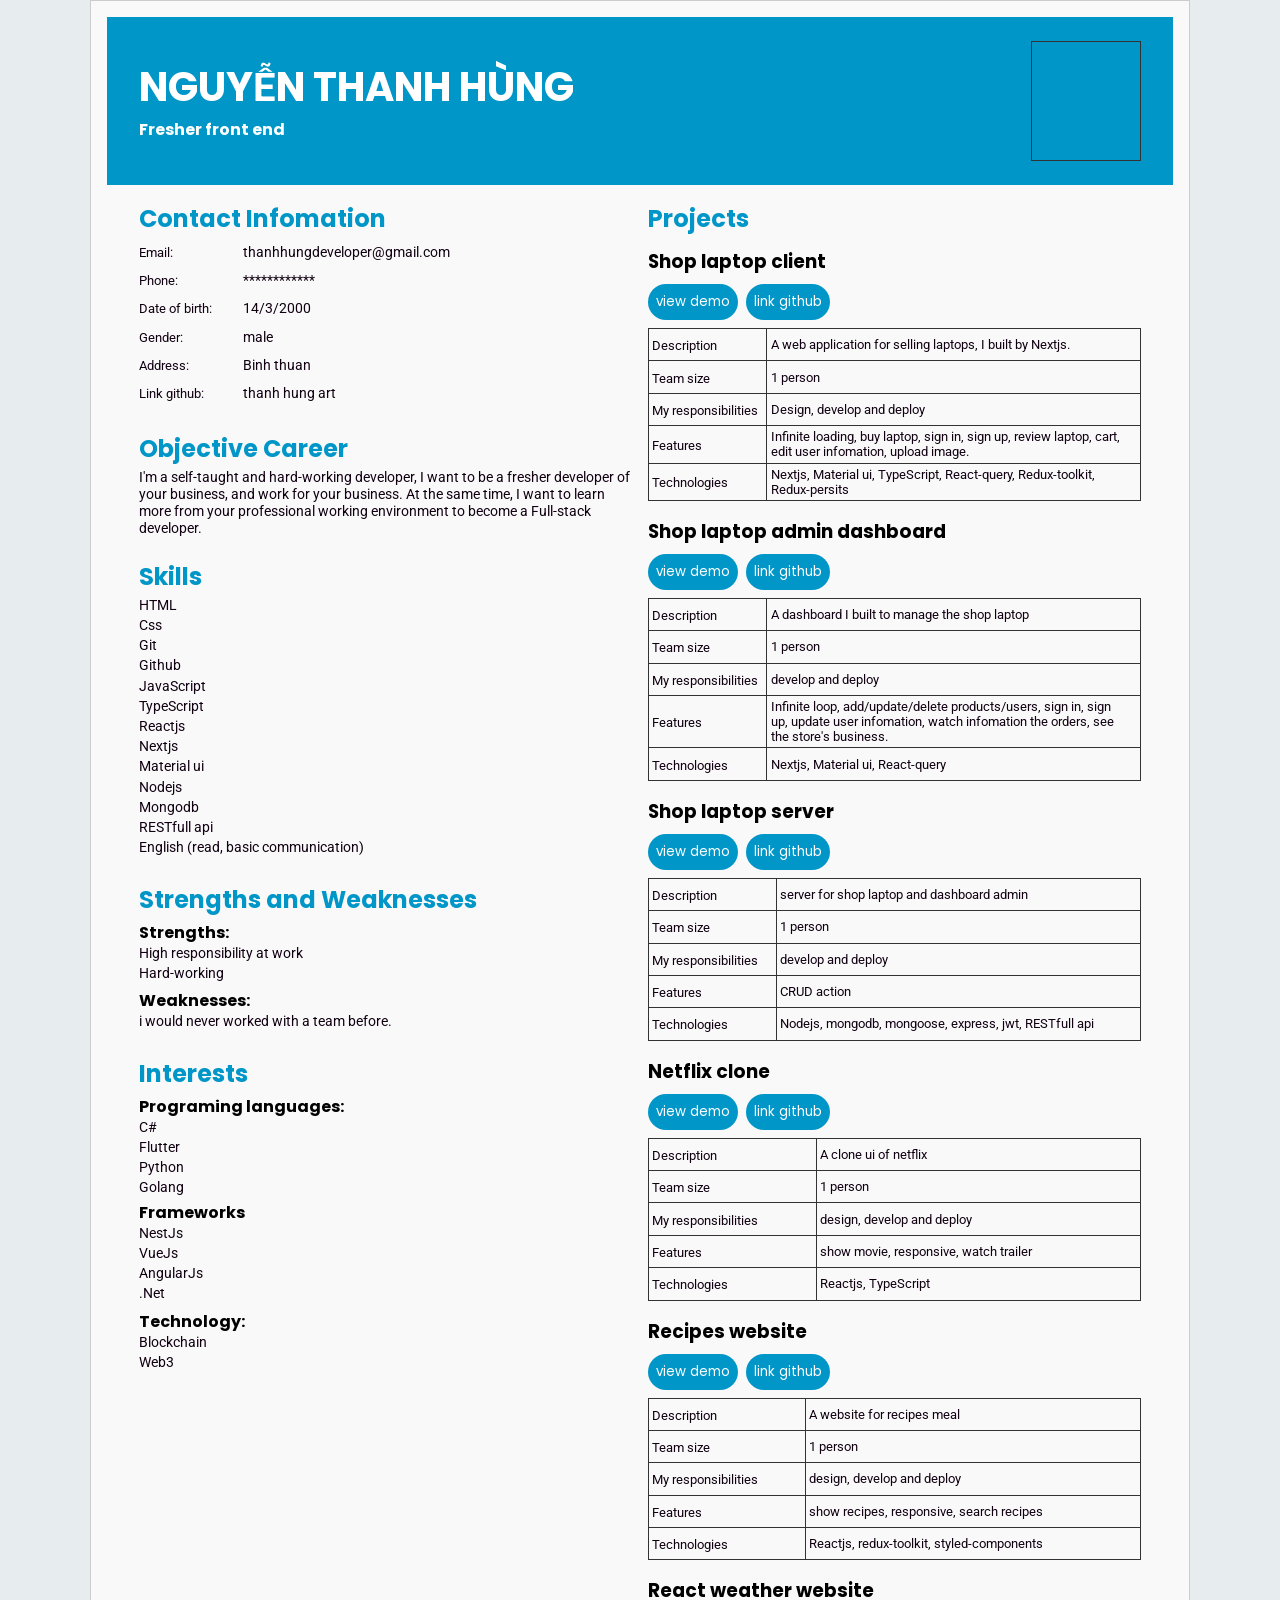
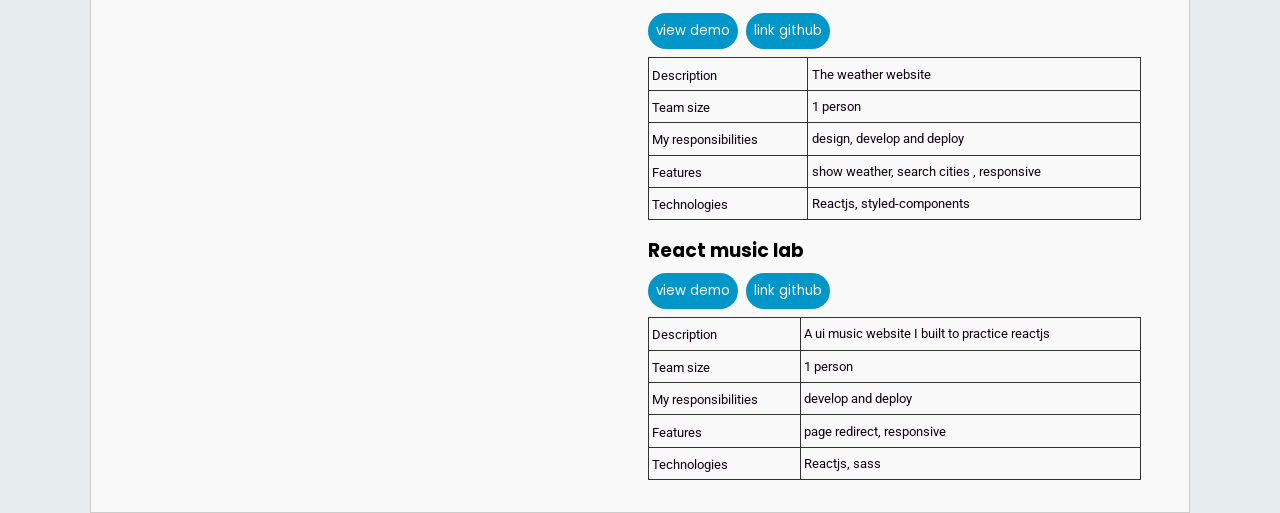
<file: index.html>
<!DOCTYPE html>
<html lang="en">
  <head>
    <meta charset="UTF-8" />
    <meta http-equiv="X-UA-Compatible" content="IE=edge" />
    <meta name="viewport" content="width=device-width, initial-scale=1.0" />
    <link rel="stylesheet" href="./index.css" />
    <title>Thanh hung's resume</title>
    <link rel="preconnect" href="https://fonts.googleapis.com" />
    <link rel="preconnect" href="https://fonts.gstatic.com" crossorigin />
    <link
      href="https://fonts.googleapis.com/css2?family=Poppins:wght@100;200;300;400;500;600;700;800&family=Roboto:wght@100;300;400;500;700&display=swap"
      rel="stylesheet"
    />
  </head>
  <body>
    <div class="container">
      <main>
        <header>
          <div>
            <h1>NGUYỄN THANH HÙNG</h1>
            <h2>Fresher front end</h2>
          </div>
            <!-- <img src="" alt="profile image" /> -->
          <div class="img-profile"></div>
        </header>
        <div class="body">
          <div class="column1">
            <section class="block block1">
              <h2>Contact Infomation</h2>
              <ul>
                <li>
                  <h4>Email:</h4>
                  <p>thanhhungdeveloper@gmail.com</p>
                </li>
                <li>
                  <h4>Phone:</h4>
                  <p>************</p>
                </li>
                <li>
                  <h4>Date of birth:</h4>
                  <p>14/3/2000</p>
                </li>
                <li>
                  <h4>Gender:</h4>
                  <p>male</p>
                </li>
                <li>
                  <h4>Address:</h4>
                  <p>Binh thuan</p>
                </li>
                <li>
                  <h4>Link github:</h4>
                  <a class="linkGithub" href="https://github.com/thanhhung-art" target="_blank">
                    <p>thanh hung art</p>
                  </a>
                </li>
              </ul>
            </section>
            <section class="block block2">
              <h2>Objective Career</h2>
              <p>
                I'm a self-taught and hard-working developer, I want to be a fresher developer of your business, and work for your business. At the same time, I want to learn more from your professional working environment to become a Full-stack developer.
              </p>
            </section>
            <section class="block block3">
              <h2>Skills</h2>
              <ul>
                <li><p>HTML</p></li>
                <li><p>Css</p></li>
                <li><p>Git</p></li>
                <li><p>Github</p></li>
                <li><p>JavaScript</p></li>
                <li><p>TypeScript</p></li>
                <li><p>Reactjs</p></li>
                <li><p>Nextjs</p></li>
                <li><p>Material ui</p></li>
                <li><p>Nodejs</p></li>
                <li><p>Mongodb</p></li>
                <li><p>RESTfull api</p></li>
                <li><p>English (read, basic communication)</p></li>
              </ul>
            </section>
            <section class="block block5">
              <h2>Strengths and Weaknesses</h2>
              <ul>
                <h3>Strengths:</h3>
                <li><p>High responsibility at work</p></li>
                <li><p>Hard-working</p></li>
              </ul>
              <ul>
                <h3>Weaknesses:</h3>
                <li><p>i would never worked with a team before.</p></li>
              </ul>
            </section>
            <section class="block block6">
              <h2>Interests</h2>
              <ul>
                <h3>Programing languages:</h3>
                <li><p>C#</p></li>
                <li><p>Flutter</p></li>
                <li><p>Python</p></li>
                <li><p>Golang</p></li>
              </ul>
              <ul>
                <h3>Frameworks</h3>
                <li><p>NestJs</p></li>
                <li><p>VueJs</p></li>
                <li><p>AngularJs</p></li>
                <li><p>.Net</p></li>
              </ul>
              <ul>
                <h3>Technology:</h3>
                <li><p>Blockchain</p></li>
                <li><p>Web3</p></li>
              </ul>
            </section>
          </div>
          <div class="column2">
            <section class="block block4">
              <h2>Projects</h2>
              <ul class="container-projects"></ul>
            </section>
          </div>
        </div>
      </main>
    </div>
  </body>
  <script>
    const projects = [
      {
        name: "Shop laptop client",
        link: "https://shop-laptop.vercel.app",
        github: "https://github.com/thanhhung-art/shop-laptop",
        description:
          "A web application for selling laptops, I built by Nextjs.",
        teamSize: "1 person",
        myResponsibilities: "Design, develop and deploy",
        features:
          "Infinite loading, buy laptop, sign in, sign up, review laptop, cart, edit user infomation, upload image.",
        technologies:
          "Nextjs, Material ui, TypeScript, React-query, Redux-toolkit, Redux-persits",
      },
      {
        name: "Shop laptop admin dashboard",
        link: "https://shop-laptop-admin.vercel.app",
        github: "https://github.com/thanhhung-art/shop-laptop-admin",
        description: "A dashboard I built to manage the shop laptop",
        teamSize: "1 person",
        myResponsibilities: "develop and deploy",
        features:
          "Infinite loop, add/update/delete products/users, sign in, sign up, update user infomation, watch infomation the orders, see the store's business.",
        technologies: "Nextjs, Material ui, React-query",
      },
      {
        name: "Shop laptop server",
        link: "https://github.com/thanhhung-art/shop-laptop-server",
        github: "https://github.com/thanhhung-art/shop-laptop-server",
        description: "server for shop laptop and dashboard admin",
        teamSize: "1 person",
        myResponsibilities: "develop and deploy",
        features: "CRUD action",
        technologies: "Nodejs, mongodb, mongoose, express, jwt, RESTfull api",
      },
      {
        name: "Netflix clone",
        link: "https://netflix-clone-alpha-liard.vercel.app/",
        github: "https://github.com/thanhhung-art/netflix-clone",
        description: "A clone ui of netflix",
        teamSize: "1 person",
        myResponsibilities: "design, develop and deploy",
        features: "show movie, responsive, watch trailer",
        technologies: "Reactjs, TypeScript",
      },
      {
        name: "Recipes website",
        link: "https://recipes-meal.vercel.app/",
        github: "https://github.com/thanhhung-art/recipes-meal",
        description: "A website for recipes meal",
        teamSize: "1 person",
        myResponsibilities: "design, develop and deploy",
        features: "show recipes, responsive, search recipes",
        technologies: "Reactjs, redux-toolkit, styled-components",
      },
      {
        name: "React weather website",
        link: "https://weather-website-firebase-react.web.app/",
        github: "https://github.com/thanhhung-art/react-weather-website",
        description: "The weather website",
        teamSize: "1 person",
        myResponsibilities: "design, develop and deploy",
        features: "show weather, search cities ,  responsive",
        technologies: "Reactjs, styled-components",
      },
      {
        name: "React music lab",
        link: "https://react-music-lab.vercel.app/",
        github: "https://github.com/thanhhung-art/react-music-lab",
        description: "A ui music website I built to practice reactjs",
        teamSize: "1 person",
        myResponsibilities: "develop and deploy",
        features: "page redirect, responsive",
        technologies: "Reactjs, sass",
      }
    ];
    const ul = document.querySelector(".container-projects");
    const hr = document.createElement("hr");

    projects.forEach((project) => {
      const li = document.createElement("li");
      const h3 = document.createElement("h3");
      const p = document.createElement("p");
      const wrapperLinks = document.createElement("div");
      const a = document.createElement("a");
      const h4 = document.createElement("h4");
      const table = document.createElement("table");
      const tr = document.createElement("tr");
      const td = document.createElement("td");
      const button = document.createElement("button");

      h3.innerHTML = project.name;
      a.href = project.link;
      a.target = "_blank";

      wrapperLinks.classList.add("wrapper-links");
      wrapperLinks.innerHTML = `
        <a href="${project.link}" target="_blank">
          <button class="link-button">view demo</button>
        </a>
        <a href="${project.github}" target="_blank">
          <button class="link-button">link github</button>
        </a>
      `;

      table.innerHTML = `
        <tr>
          <td><h4>Description</h4></td>
          <td><p>${project.description}</p></td>
        </tr>
        <tr>
          <td><h4>Team size</h4></td>
          <td><p>${project.teamSize}</p></td>
        </tr>
        <tr>
          <td><h4>My responsibilities</h4></td>
          <td><p>${project.myResponsibilities}</p></td>
        </tr>
        <tr>
          <td><h4>Features</h4></td>
          <td><p>${project.features}</p></td>
        </tr>
        <tr>
          <td><h4>Technologies</h4></td>
          <td><p>${project.technologies}</p></td>
        </tr>
      `;

      li.appendChild(h3);
      li.appendChild(wrapperLinks);
      li.appendChild(table);
      ul.appendChild(li);
    });
  </script>
</html>
</file>
<file: index.css>
:root {
  --color-primary: #4699e5;
  --color-primary: #0077b6;
  --color-primary: #0096c7;
  --color-secondary: #001219;
  --color-text: #001524;
  --color-text: #100012;
}

* {
  padding: 0;
  margin: 0;
  box-sizing: border-box;
  font-family: "Poppins","Roboto", sans-serif;
}

body {
  background-color: #e7ecef;
}

main {
  max-width: 1100px;
  border: 1px solid #ccc;
  margin: 0 auto;
  padding: 1rem;
  background-color: #faf9f9;
}

header {
  display: flex;
  justify-content: space-between;
  align-items: center;
  background-color: var(--color-primary);
  padding: 1.5rem 2rem;
}

a {
  text-decoration: none;
  color: var(--color-secondary);
}

h1 {
  font-size: 2.5rem;
  color: #fff;
}

h2 {
  padding-bottom: 3px;
  color: var(--color-primary);  
}

header h2 {
  color: #fff;
  font-size: 1rem;
}

h4,
p {
  font-size: 0.9rem;
  font-weight: 400;
  font-family: "Roboto", sans-serif;
  color: var(--color-text);
}

ul {
  list-style: none;
}

ul li {
  margin-bottom: 0.2rem;
}

li h4 {
  display: inline-block;
  min-width: 100px;
}

table {
  border-collapse: collapse;
  width: 100%;
}

table td {
  border: 1px solid #333;
  padding: 0.2rem;
}

table td p {
  max-width: 350px;
}

hr {
  margin: 1rem 0;
}

.img-profile {
  width: 110px;
  height: 120px;
  border: 1px solid #333;
}

.block1 li p {
  font-size: 0.9rem;
  display: inline-block;
}

.block4 ul li p,h4 {
  font-size: .8rem;
  font-weight: 400;
}

.block4 h2 {
  margin-bottom: .5rem;
}

.block5 h3 {
  font-size: 1rem;
}

.block5 h3 {
  margin-bottom: 0;
}

.block5 ul:last-child {
  margin-top: .4rem;
}

.block6 h3 {
  font-size: 1rem;
}

.block6 ul:last-child {
  margin-top: .4rem;
}

.body {
  margin-top: 1rem;
  display: grid;
  grid-template-columns: 1fr 1fr;
  gap: 1rem;
  padding: 0 2rem;
}

.link-button {
  padding: 0.5rem;
  border-radius: 1.5rem;
  color: #fff;
  cursor: pointer;
  background-color: var(--color-primary);
  outline: none;
  border: none;
}

.column1 {
  display: flex;
  flex-direction: column;
  gap: 1.4rem;
}

.block4 ul li {
  margin-bottom: 1rem;
}

.wrapper-links {
  display: flex;
  align-items: center;
  margin: 0.5rem 0;
  gap: .5rem;
}

.linkGithub {
  color: var(--color-primary);
}


@media screen and (max-width: 768px) {
  header {
    padding: 1rem;
  }

  h2 {
    font-size: 1.2rem;
  }

  p {
    font-size: .8rem;
  }

  h3 {
    font-size: 1rem;
  }

  h1 {
    font-size: 2rem;
    max-width: 170px;
  }

  .body {
    grid-template-columns: 1fr;
    padding: 0;
  }
}
</file>
